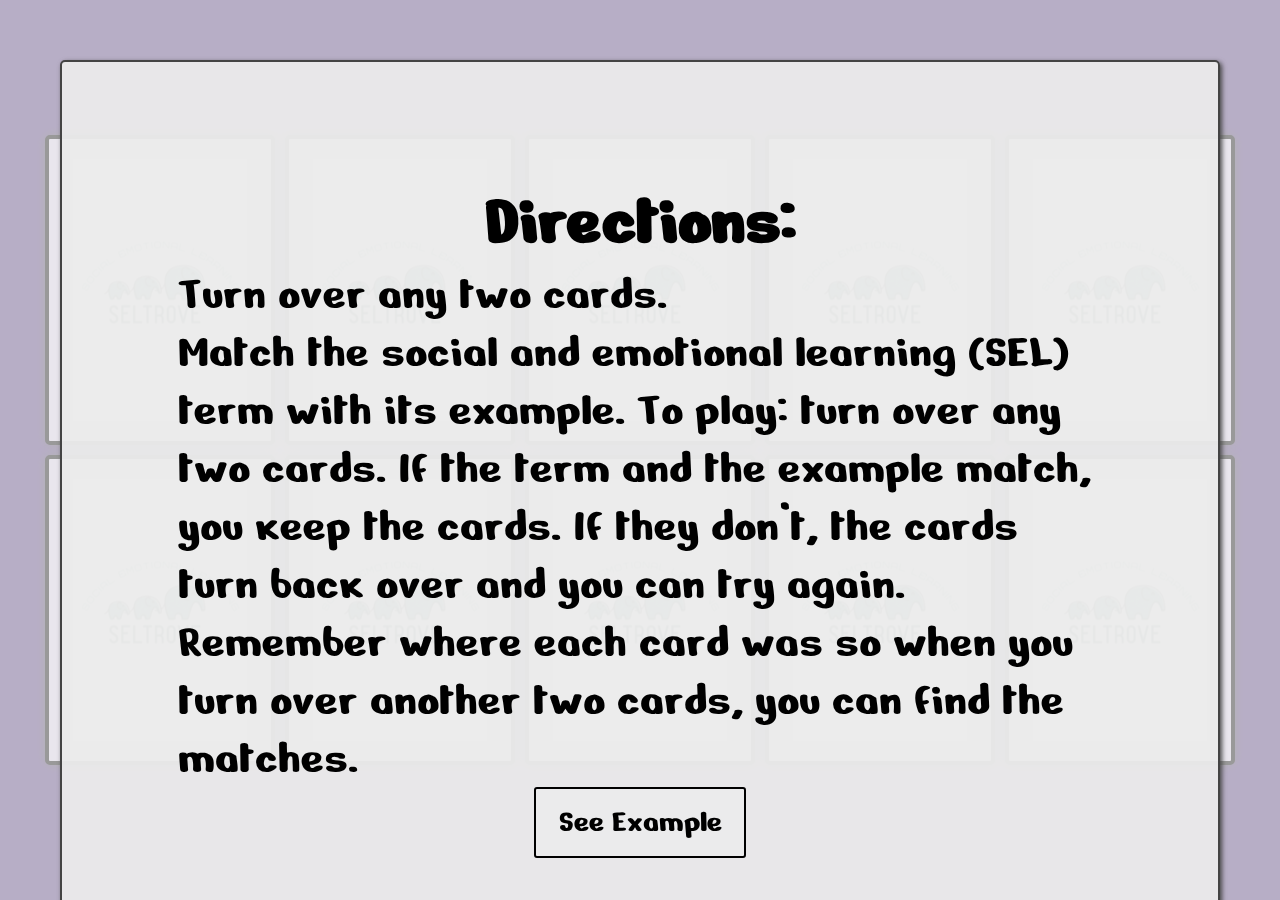
<file: index.html>
<!DOCTYPE html>
<html lang="en">
<head>
    <meta charset="UTF-8">
    <meta name="viewport" content="width=device-width, initial-scale=1.0">
    <title>Memory Game</title>
    <link rel="stylesheet" href="style.css">
</head>
<body>
  <div class="background">
    <span></span>
    <span></span>
    <span></span>
    <span></span>
    <span></span>
    <span></span>
 </div>
 
    <div class="directions show">
      <div class="directions-container">
        <h2>Directions:</h2>
        <p>Turn over any two cards. <br>
            Match the social and emotional learning (SEL) term with its example. To play: turn over any two cards. If the term and the example match, you keep the cards. If they don’t, the cards turn back over and you can try again. Remember where each card was so when you turn over another two cards, you can find the matches. 
            </p>
            <button class="seeExamplebtn">See Example</button>
      </div>
    </div>

    <div class="example"></div>

  <div class="understandDirections">
    <div class="container">
      <p >Jenifer was <strong>curious</strong> when she checked out her books. Therefore, these cards are a match.</p>
    <button class="play">Play Game</button>
</div>

  </div>

    <div class="thatsRight">Good Job, you are correct!</div>

    <div class="winningMessage">
        <h1>Congratulations, You Win!</h1>
        <button>Play Next Round!</button>
    </div>
    <div class="visitUs">
      <h1>Congratulations, You Win!</h1>
      <p>Visit our website for more Social and Emotional Learning
      </p>
      <a href="https://seltrove.com/">seltrove.com</a>

      <button class="playAgain">Play Again!<a href="#"></a></button>
    </div>

    <div class="board">
       
    </div>
    
    <script type="module" src="./index.js"></script>
</body>
</html>
</file>
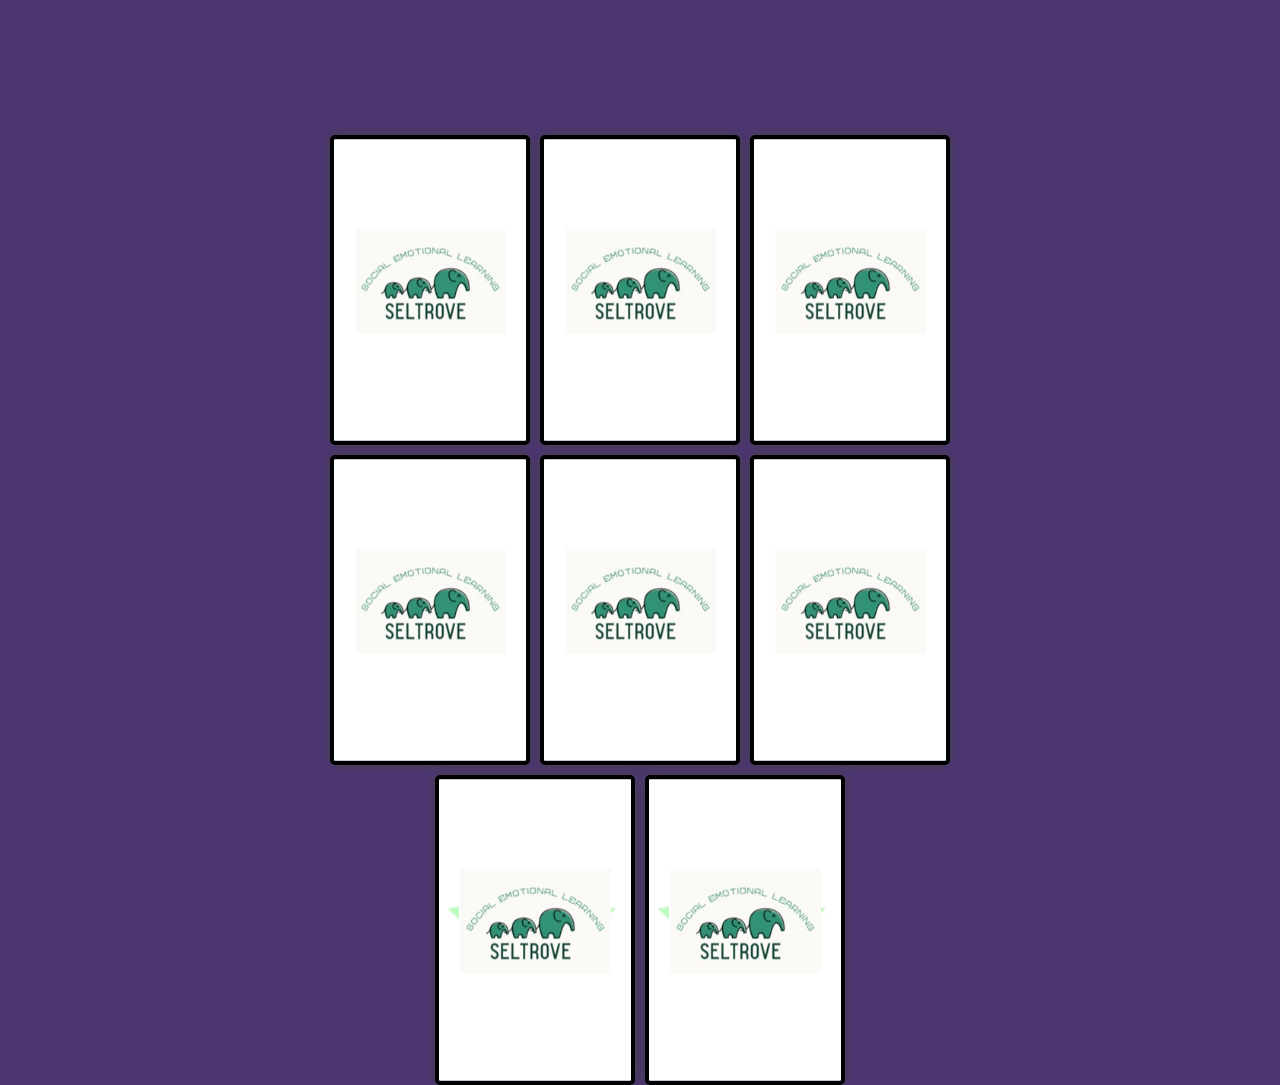
<file: roundTwo.html>
<!DOCTYPE html>
<html lang="en">
<head>
    <meta charset="UTF-8">
    <meta name="viewport" content="width=device-width, initial-scale=1.0">
    <title>Memory Game</title>
    <link rel="stylesheet" href="style.css">
</head>
<body>
    <div class="winningMessage">
        <h1>Congratulations, You Win!</h1>
        <button>Play Next Round!</button>
    </div>

    <div class="board boardtwo">
        <div class="card two" data-animal="triangle">
            <img src="./img/triangle.jpeg" alt="" class="frontFace">
            <img class="backFace" src="./img/selcardback.jpeg" alt="">
        </div>
        <div class="card two" data-animal="triangle">
            <img src="./img/triangle.jpeg" alt="" class="frontFace">
            <img class="backFace" src="./img/selcardback.jpeg" alt="">
        </div>
        <div class="card two" data-animal="square">
            <img src="./img/square.jpeg" alt="" class="frontFace">
            <img class="backFace" src="./img/selcardback.jpeg" alt="">
        </div>
        <div class="card two" data-animal="square">
            <img src="./img/square.jpeg" alt="" class="frontFace">
            <img class="backFace" src="./img/selcardback.jpeg" alt="">
        </div>
        <div class="card two" data-animal="pentagon">
            <img src="./img/pentagon.jpeg" alt="" class="frontFace">
            <img class="backFace" src="./img/selcardback.jpeg" alt="">
        </div>
        <div class="card two" data-animal="pentagon">
            <img src="./img/pentagon.jpeg" alt="" class="frontFace">
            <img class="backFace" src="./img/selcardback.jpeg" alt="">
        </div>
        <div class="card two" data-animal="star">
            <img src="./img/star.jpeg" alt="" class="frontFace">
            <img class="backFace" src="./img/selcardback.jpeg" alt="">
        </div>
        <div class="card two" data-animal="star">
            <img src="./img/star.jpeg" alt="" class="frontFace">
            <img class="backFace" src="./img/selcardback.jpeg" alt="">
        </div>
    </div>
    
    <script src="./index.js"></script>
</body>
</html>
</file>
<file: style.css>
@import url("https://fonts.googleapis.com/css2?family=Nerko+One&display=swap");
@import url("https://fonts.googleapis.com/css2?family=Ruda:wght@400;600;900&display=swap");

* {
  padding: 0;
  margin: 0;
  box-sizing: border-box;
  font-family: "Nerko One", cursive;
}
body {
  font-family: "Nerko One", cursive;
  width: 100vw;
  height: 100vh;
  background-color: #4d3672;
  display: flex;
}
.board {
  max-width: 1200px;
  display: flex;
  justify-content: center;
  align-items: center;
  flex-wrap: wrap;
  margin: auto;
  perspective: 1000px;
}
.boardtwo {
  width: 800px;
}

img {
  object-fit: scale-down;
}
.card {
  display: flex;
  justify-content: center;
  align-items: center;
  text-align: center;
  cursor: pointer;
  position: relative;
  min-width: 200px;
  min-height: 300px;
  width: calc(20% - 10px);
  height: calc(50% - 10px);
  margin: 5px;
  border-radius: 8px;
  transform: scale(1);
  transform-style: preserve-3d;
  transition: transform 0.5s;
  box-shadow: 0px 0px 10px #444;
}

p.frontFace {
  font-family: "Ruda", sans-serif;
  overflow: auto;
  margin: 0;
  font-size: 20px;
  display: flex;
  text-align: center;
  line-height: 20px;
  align-self: center;
  justify-content: center;
  align-items: center;
  word-wrap: break-word;
  transform: rotateY(180deg);
  background-color: #ffffff99;
  width: 100%;
  height: 100%;
  padding: 10px;
  border-radius: 5px;
  border: 4px solid black;
  backface-visibility: hidden;
  -webkit-backface-visibility: hidden;
}
.two {
  width: calc(25% - 10px);
  height: calc(50% - 10px);
}
.card:active {
  transform: scale(0.97);
  transition: transform 0.2s;
}
.backFace {
  background-color: #ffffffb0;
  width: 100%;
  height: 100%;
  padding: 20px;
  border-radius: 5px;
  border: 4px solid black;
  position: absolute;
  backface-visibility: hidden;
  -webkit-backface-visibility: hidden;
}
.correctCard {
  background: #80808099;
  color: rgba(0, 0, 0, 0.5);
}
.card.flip {
  transform: rotateY(180deg);
}
.thatsRight {
  color: rebeccapurple;
  display: none;
  opacity: 0;
  position: fixed;
  transition: 1s;
  top: 0;
  left: 0;
  right: 0;
  bottom: 0;
  flex-direction: column;
  margin: 0;
  justify-content: center;
  align-items: center;
  background-color: #ffffff99;
  height: 100vh;
  width: 100vw;
  font-size: 3rem;
  z-index: 99;
  /* overflow: hidden; */
}
.winningMessage {
  display: none;
  opacity: 0;
  position: fixed;
  transition: 1s;
  top: 0;
  left: 0;
  right: 0;
  bottom: 0;
  flex-direction: column;
  margin: 0;
  justify-content: center;
  align-items: center;
  background-color: #ffffff99;
  height: 100vh;
  width: 100vw;
  font-size: 3rem;
  z-index: 99;
  /* overflow: hidden; */
}

.directions {
  display: none;
  position: fixed;
  transition: 1s;
  padding: 60px;
  top: 0;
  left: 0;
  right: 0;
  bottom: 0;
  flex-direction: column;
  margin: 0;
  /* justify-content: center; */
  align-items: center;
  background-color: #ffffff99;
  height: 100vh;
  width: 100vw;
  font-size: 3rem;
  z-index: 99;
  overflow: scroll;
}
.understandDirections {
  display: none;
  position: fixed;
  /* float: right; */
  transition: 1s;
  padding: 40px 60px;
  top: 0;
  left: 45%;
  right: 0;
  bottom: 0;
  flex-direction: column;
  margin: 20px;
  /* justify-content: center; */
  align-items: center;
  height: 100vh;
  width: 55vw;
  font-size: 3rem;
  z-index: 99;
  overflow: scroll;
  /* background-color: #44444499; */
  /* border: 2px solid #333; */
}
.visitUs button {
  margin-top: 20px;
}
.visitUs p {
  color: teal;
}
.visitUs {
  /* color: rebeccapurple; */
  display: none;
  opacity: 0;
  position: fixed;
  transition: 1s;
  top: 0;
  left: 0;
  right: 0;
  bottom: 0;
  flex-direction: column;
  margin: 0;
  justify-content: center;
  align-items: center;
  background-color: #ffffff99;
  height: 100vh;
  width: 100vw;
  font-size: 3rem;
  z-index: 99;
  /* overflow: hidden; */
}

.directions-container {
  padding: 10%;
  background-color: #ebebebef;
  border: 2px solid rgb(68, 68, 68);
  border-radius: 5px;
  box-shadow: 2px 2px 5px rgb(68, 68, 68);
  display: flex;
  flex-direction: column;
  align-items: center;
  justify-content: center;
}
.container {
  padding: 10px;
  background-color: #ebebebef;
  border: 2px solid rgb(68, 68, 68);
  border-radius: 5px;
  box-shadow: 2px 2px 5px rgb(68, 68, 68);
  display: flex;
  flex-direction: column;
  align-items: center;
  justify-content: center;
}
.understandDirections p {
  margin: 5px;
  padding: 5px;
  text-align: center;
  background-color: rgba(223, 238, 253, 0.822);
  border-radius: 5px;

  font-size: 2rem;
  color: black;
}
.show {
  display: flex;
}
button {
  font-size: 2rem;
  font-weight: 500;
  padding: 0.2em 0.7em;
  line-height: 1.7em !important;
  background-color: #eeeeee99;
  background-size: cover;
  background-position: 50%;
  background-repeat: no-repeat;
  border: 2px solid;
  border-radius: 3px;
  -webkit-transition: all 0.3s;
  transition: 1s;
}
button:hover {
  cursor: pointer;
  background-color: rgb(56, 126, 230);
  transform: translateX(15px);
  box-shadow: 0px 10px 30px black;
  color: #222;
  transition: all 1s;
}
.hovered {
  content: "";
  /* transform: translateY(40px); */
  border: solid 5px #222;
  border-width: 0 5px 5px 0;
  display: inline-block;
  padding: 6px;
  /* transform: rotate(-45deg); */
  /* -webkit-transform: rotate(-45deg); */
  transition: all 1s;
}

.winningMessage button {
  font-size: 2rem;
  font-weight: 500;
  padding: 0.2em 0.7em;
  line-height: 1.7em !important;
  background-color: #eeeeee99;
  background-size: cover;
  background-position: 50%;
  background-repeat: no-repeat;
  border: 2px solid;
  border-radius: 3px;
  -webkit-transition: all 0.3s;
  transition: 1s;
}
.winningMessage button:hover {
  cursor: pointer;
  background-color: rgb(56, 126, 230);
  transform: translateX(15px);
  box-shadow: 0px 10px 30px black;
  color: #222;
  transition: all 1s;
}
.hovered {
  content: "";
  /* transform: translateY(40px); */
  border: solid 5px #222;
  border-width: 0 5px 5px 0;
  display: inline-block;
  padding: 6px;
  /* transform: rotate(-45deg); */
  /* -webkit-transform: rotate(-45deg); */
  transition: all 1s;
}
@media (orientation: portrait) {
  .board {
    height: 100vw;
  }
}
@media (orientation: landscape) {
  .board {
    height: 50vw;
  }
}
/* @media (max-width: 600px) {
  .winningMessage {
    font-size: 1rem;
  }
}
@media (max-height: 400px) {
  p.frontFace {
    padding: 5px 0 0 0;
    font-size: 0.8rem;
    line-height: 10px;
  }
}
@media (max-height: 600px) and (min-height: 400px) {
  p.frontFace {
    padding: 5px 5px;
    font-size: 1rem;
    line-height: 12px;
  }
} */

/* **********  BACKGROUND ************** */

@keyframes move {
  100% {
    transform: translate3d(0, 0, 1px) rotate(360deg);
  }
}

.background {
  position: fixed;
  width: 100vw;
  height: 100vh;
  top: 0;
  left: 0;
  background: #4d3672;
  overflow: hidden;
}

/* .background span {
  width: 16vmin;
  height: 16vmin;
  border-radius: 16vmin;
  backface-visibility: hidden;
  position: absolute;
  animation: move;
  animation-duration: 31;
  animation-timing-function: linear;
  animation-iteration-count: infinite;
}

.background span:nth-child(0) {
  color: #e45a84;
  top: 95%;
  left: 14%;
  animation-duration: 31s;
  animation-delay: -132s;
  transform-origin: -19vw 17vh;
  box-shadow: -32vmin 0 4.378030500979202vmin currentColor;
}
.background span:nth-child(1) {
  color: #583c87;
  top: 37%;
  left: 39%;
  animation-duration: 162s;
  animation-delay: -66s;
  transform-origin: -12vw -4vh;
  box-shadow: 32vmin 0 4.3797847385887145vmin currentColor;
}
.background span:nth-child(2) {
  color: #ffacac;
  top: 57%;
  left: 75%;
  animation-duration: 34s;
  animation-delay: -38s;
  transform-origin: 14vw -18vh;
  box-shadow: 32vmin 0 4.707515515826431vmin currentColor;
}
.background span:nth-child(3) {
  color: #634e86;
  top: 57%;
  left: 39%;
  animation-duration: 88s;
  animation-delay: -98s;
  transform-origin: -2vw -3vh;
  box-shadow: 32vmin 0 4.803751330336213vmin currentColor;
}
.background span:nth-child(4) {
  color: #ffacac;
  top: 19%;
  left: 72%;
  animation-duration: 32s;
  animation-delay: -32s;
  transform-origin: 3vw -18vh;
  box-shadow: -32vmin 0 4.4292731000273164vmin currentColor;
}
.background span:nth-child(5) {
  color: #6b578b;
  top: 52%;
  left: 67%;
  animation-duration: 77s;
  animation-delay: -80s;
  transform-origin: -18vw -5vh;
  box-shadow: 32vmin 0 4.2882205311674415vmin currentColor;
} */
</file>
